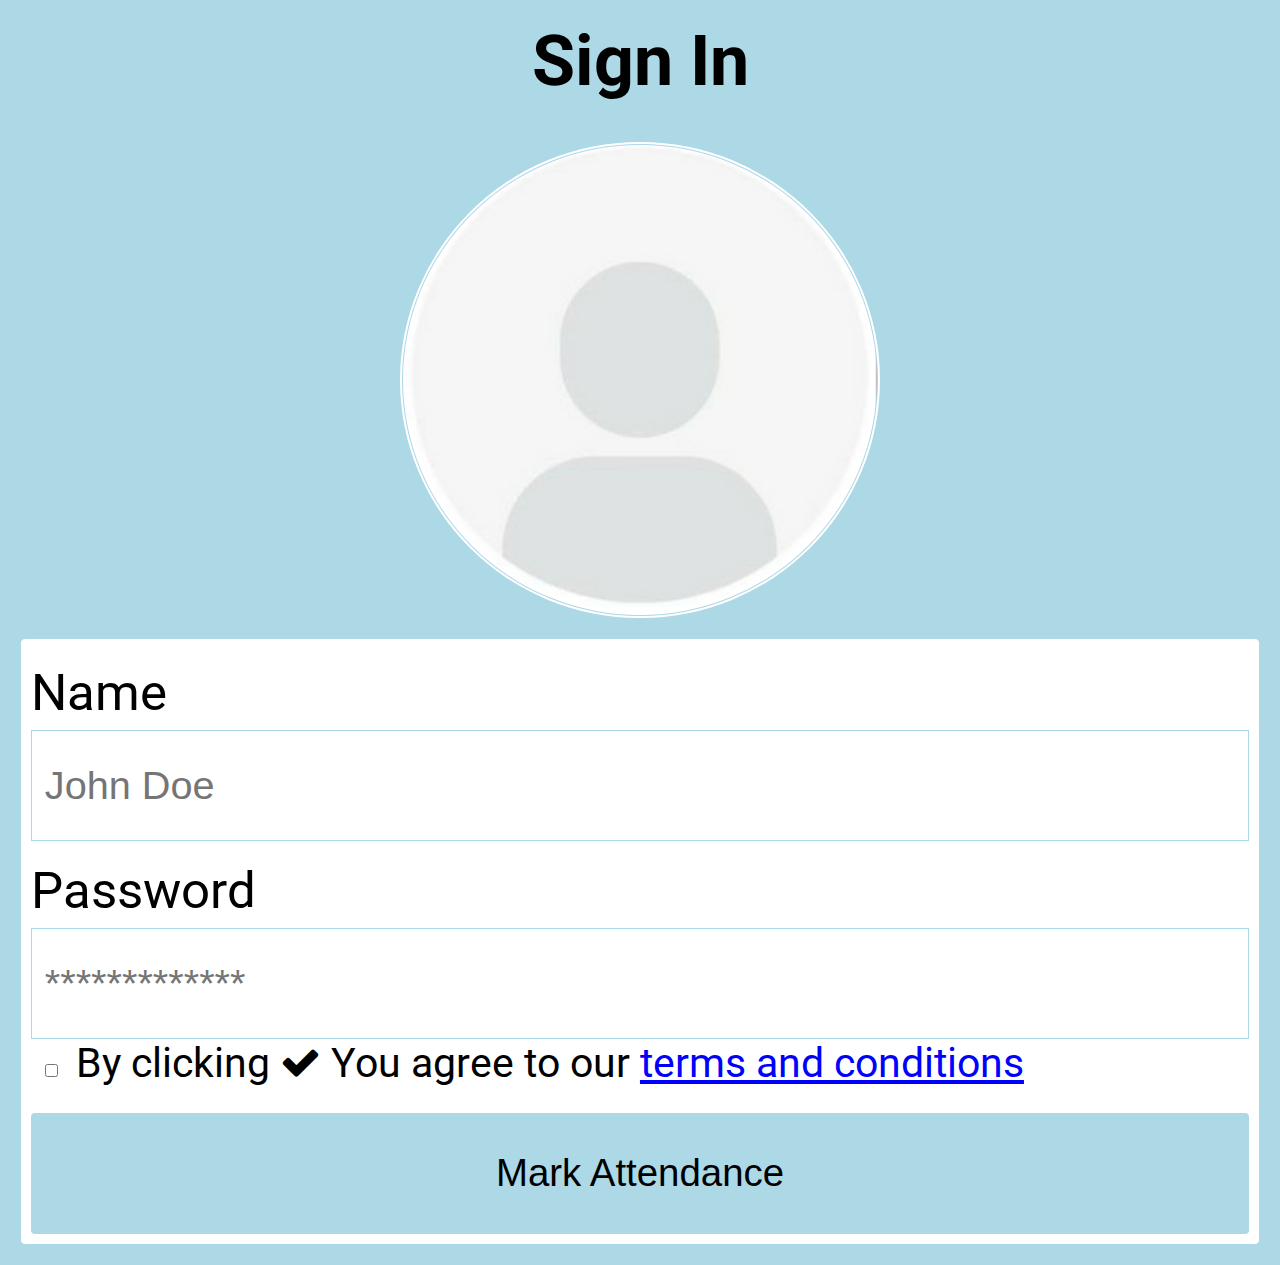
<file: index.html>
<!DOCTYPE html>
<html>
  <head>
   <!-- Load an icon library to show a hamburger menu (bars) on small screens -->
   <title>Login</title>
<link rel="preconnect" href="https://fonts.googleapis.com">
<link rel="preconnect" href="https://fonts.gstatic.com" crossorigin>
<link href="https://fonts.googleapis.com/css2?family=Roboto:wght@400;900&display=swap" rel="stylesheet">
  <link rel="stylesheet" href="https://cdnjs.cloudflare.com/ajax/libs/font-awesome/4.7.0/css/font-awesome.min.css">
  <link rel="stylesheet" href="styles.css">
  <meta name="viewport" content="width=device-width initial-scale: 1.0;">
  <meta charset="UTF-8">
  </head>
  <body>
    <h3>Sign In</h3>
    <div class="overlapping-div">
    <div class="profile-img-div">
      <img src="image.jpg" class="profile-img">
    </div>
    </div>
   <div class="surrounding-frame">
    <p>Name</p>
    <input type="name" placeholder="John Doe" class="first-input"></input>
    <p>Password</p>
    <input type="password" placeholder="*************">
    <input type="checkbox" class="check">
    <label>By clicking <i class="fa fa-check"></i> You agree to our <span class="ts-cs">terms and conditions</span></label>
    <div class="flexy">
    <button class="mark-btn"><a href="second-page.html">Mark Attendance</a></button>
    </div>
    </div>
  </body>
  </html>
</file>
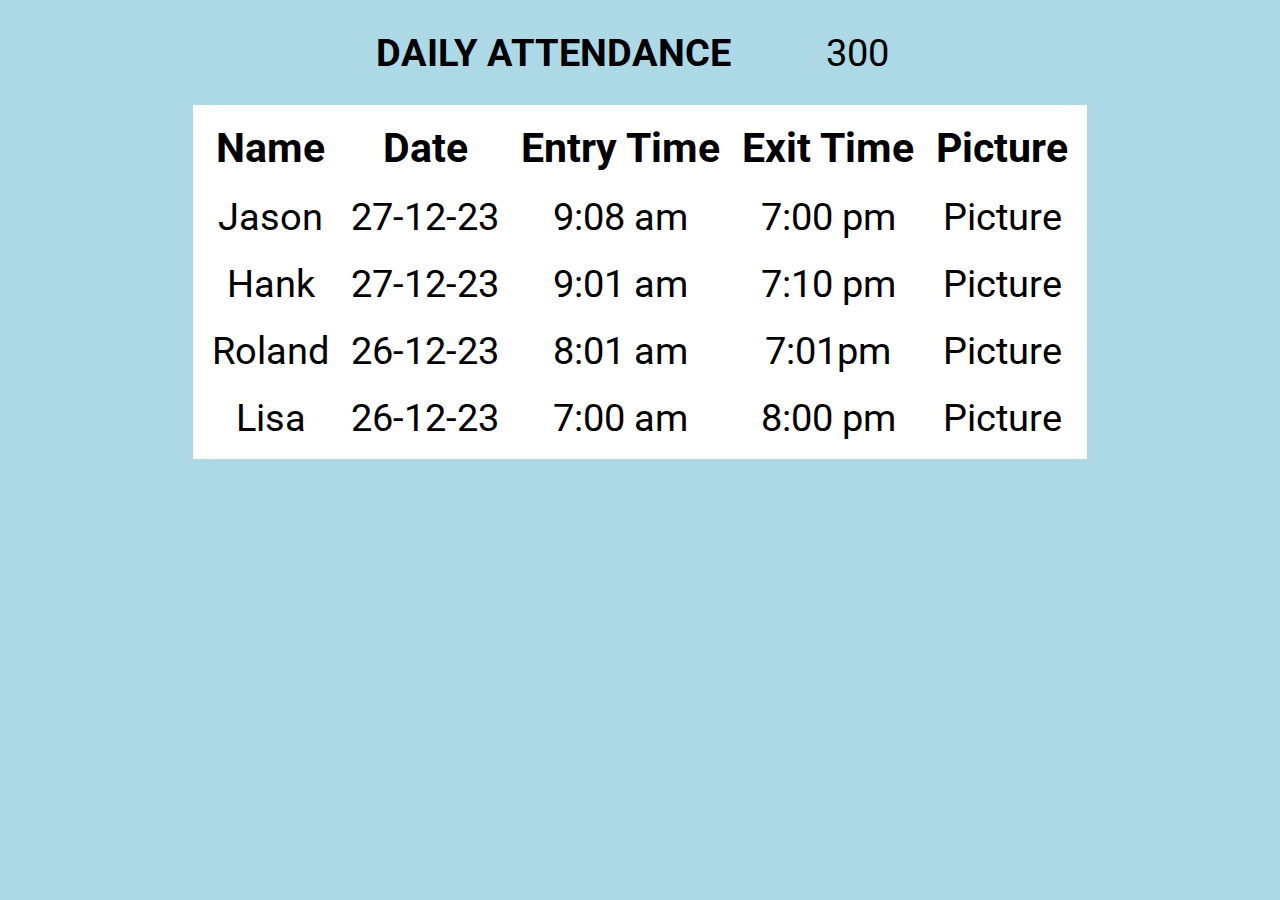
<file: second-page.html>
<!DOCTYPE html>
<html>
  <head>
   <!-- Load an icon library to show a hamburger menu (bars) on small screens -->
  <title>Attendance Table</title>
<link rel="preconnect" href="https://fonts.googleapis.com">
<link rel="preconnect" href="https://fonts.gstatic.com" crossorigin>
<link href="https://fonts.googleapis.com/css2?family=Roboto:wght@400;900&display=swap" rel="stylesheet">
  <link rel="stylesheet" href="https://cdnjs.cloudflare.com/ajax/libs/font-awesome/4.7.0/css/font-awesome.min.css">
  <link rel="stylesheet" href="second-page.css">
  <meta name="viewport" content="width=device-width initial-scale: 1.0;">
  <meta charset="UTF-8">
  </head>
  <body>
    <div class="flexy">
      <h3>DAILY ATTENDANCE</h3>
      <p>300</p>
    </div>
    <div class="table-div">
    <table>
      <tr>
        <th>Name</th>
        <th>Date</th>
        <th>Entry Time</th>
        <th>Exit Time</th>
        <th>Picture</th>
      </tr>
      <tr>
        <td>Jason</td>
        <td>27-12-23</td>
        <td>9:08 am</td>
        <td>7:00 pm</td>
        <td>Picture</td>
      </tr>
      <tr>
        <td>Hank</td>
        <td>27-12-23</td>
        <td>9:01 am</td>
        <td>7:10 pm</td>
        <td>Picture</td>
      </tr>
      <tr>
        <td>Roland</td>
        <td>26-12-23</td>
        <td>8:01 am</td>
        <td>7:01pm</td>
        <td>Picture</td>
      </tr>
      <tr>
        <td>Lisa</td>
        <td>26-12-23</td>
        <td>7:00 am</td>
        <td>8:00 pm</td>
        <td>Picture</td>
      </tr>
    </table>
    </div>
  </body>
  </html>
</file>
<file: styles.css>
* {
  padding: 0;
  margin: 0;
  box-sizing: border-box;
}
body {
  background: lightblue;
  /* background: url(bg.jpeg);
  background-size: 10000px;
  background-repeat: no-repeat; */
}
h3 {
  color: black;
  text-align: center;
  font-family: 'Roboto', sans-serif;
  margin-top: 20px;
  font-size: 5.5vw;
}
.profile-img-div {
  display: grid;
  place-items: center;
  margin: 40px 40px 20px 40px;
}
.profile-img {
  width: 40%;
  border-radius: 50%;
  border: 2px solid white;
  padding: 1px;
}
.surrounding-frame {
  margin: 20px;
  background: white;
  padding: 10px;
  border-radius: 5px;
  border: 1.2px solid lightblue;
}
p, label {
  font-family: 'Roboto', sans-serif;
  margin-top: 1vw;
  font-size: 4vw;
}
label {
  font-size: 3.2vw;
}
.check {
  width: 3.2vw;
  margin-top: 2vw;
  margin-bottom: 2vw;
}
span {
  text-decoration: underline;
  color: blue;
}
input {
  width: 100%;
  padding: 2.5vw 1vw;
  margin-top: 7px;
  border: 1px solid lightblue;
}
input:placeholder-shown {
  font-size: 3.1vw;
}
.first-input {
  margin-bottom: 6px;
}
input:hover {
  outline: 1px dotted lightblue;
  padding: 8.1px 5.1px;
}
.mark-btn {
  background: lightblue;
  border: none;
  padding: 3vw;
  border-radius: 4px;
  margin: 10px 0px 0px 0px;
  width: 100%;
  font-size: 3vw;
}
.mark-btn:hover {
  opacity: 0.9;
}
.flexy {
  display: flex;
  justify-content: center;
}
a {
  text-decoration: none;
  color: currentcolor;
}
a:hover {
  color: #555;
}
</file>
<file: second-page.css>
* {
  padding: 0;
  margin: 0;
  box-sizing: border-box;
}
body {
  background: lightblue;
}
.flexy {
  display: flex;
  justify-content: center;
  font-family: 'Roboto', sans-serif;
  margin-top: 30px;
}
h3 {
  margin-right: 85px;
  margin-left: -15px;
  font-size: 3vw;
}
.flexy p {
  margin-left: 10px;
  font-size: 3vw;
}
table {
  background: white;
  padding: 6px;
  border: 1px solid white;
}
table td, th {
  padding: 10px;
  font-family: 'Roboto', sans-serif;
  font-size: 3vw;
  text-align: center;
}
table td:hover {
  border: 1px solid lightblue;
}
table th {
  font-size: 3.2vw;
}
.table-div {
  overflow: scroll;
  display: grid;
  place-items: center;
  margin-top: 30px;
}
</file>
